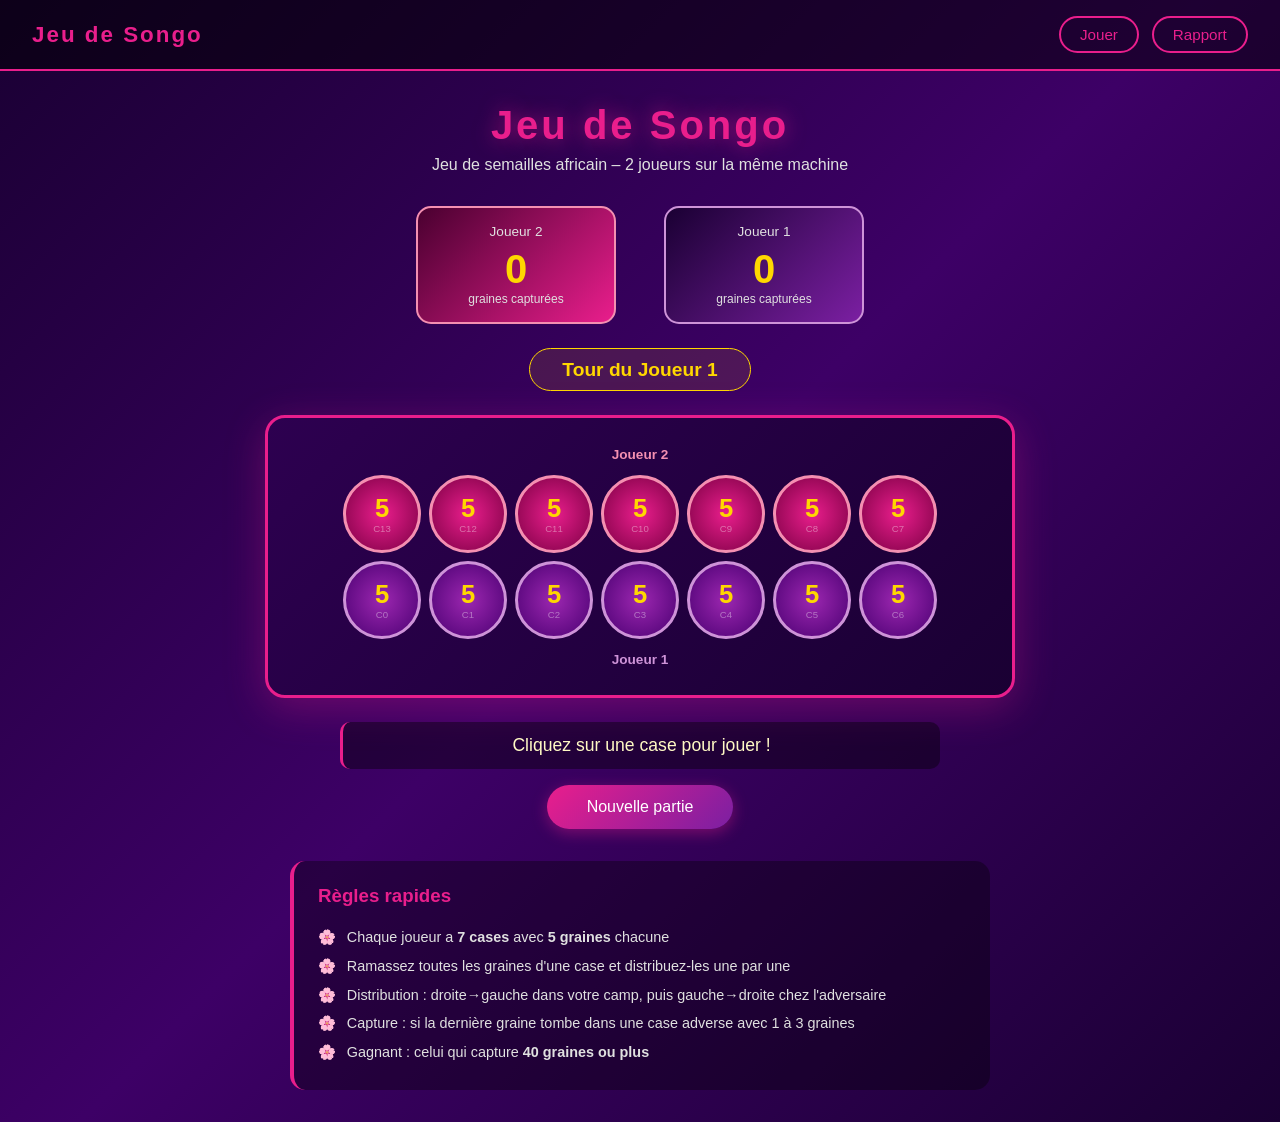
<file: version_locale/index.html>
<!DOCTYPE html>
<html lang="fr">
<head>
  <meta charset="UTF-8"/>
  <meta name="viewport" content="width=device-width, initial-scale=1.0"/>
  <title>Jeu de Songo – Megane</title>
  <link rel="stylesheet" href="style.css"/>
</head>
<body>
  <nav>
    <span class="nav-title">Jeu de Songo</span>
    <div class="nav-links">
      <button onclick="showSection('jeu')">Jouer</button>
      <button onclick="showSection('rapport')">Rapport</button>
    </div>
  </nav>

  <section id="jeu" class="section active">
    <div class="game-header">
      <h1>Jeu de Songo</h1>
      <p class="subtitle">Jeu de semailles africain – 2 joueurs sur la même machine</p>
    </div>
    <div class="scores">
      <div class="score-card joueur2">
        <div class="player-name">Joueur 2</div>
        <div class="score-value" id="score2">0</div>
        <div class="score-label">graines capturées</div>
      </div>
      <div class="score-card joueur1">
        <div class="player-name">Joueur 1</div>
        <div class="score-value" id="score1">0</div>
        <div class="score-label">graines capturées</div>
      </div>
    </div>
    <div class="tour-indicator" id="tourIndicator">Tour du Joueur 1</div>
    <div class="plateau">
      <div class="label-joueur label-j2">Joueur 2</div>
      <div class="rangee rangee-haut" id="rangee2"></div>
      <div class="rangee rangee-bas" id="rangee1"></div>
      <div class="label-joueur label-j1">Joueur 1</div>
    </div>
    <div class="message" id="message">Cliquez sur une case pour jouer !</div>
    <div class="boutons">
      <button class="btn-restart" onclick="initJeu()">Nouvelle partie</button>
    </div>
    <div class="regles-rapides">
      <h3>Règles rapides</h3>
      <ul>
        <li>Chaque joueur a <strong>7 cases</strong> avec <strong>5 graines</strong> chacune</li>
        <li>Ramassez toutes les graines d'une case et distribuez-les une par une</li>
        <li>Distribution : droite→gauche dans votre camp, puis gauche→droite chez l'adversaire</li>
        <li>Capture : si la dernière graine tombe dans une case adverse avec 1 à 3 graines</li>
        <li>Gagnant : celui qui capture <strong>40 graines ou plus</strong></li>
      </ul>
    </div>
  </section>

  <section id="rapport" class="section">
    <iframe src="rapport.html" style="width:100%;height:90vh;border:none;border-radius:15px;"></iframe>
  </section>

  <script src="script.js"></script>
</body>
</html>
</file>
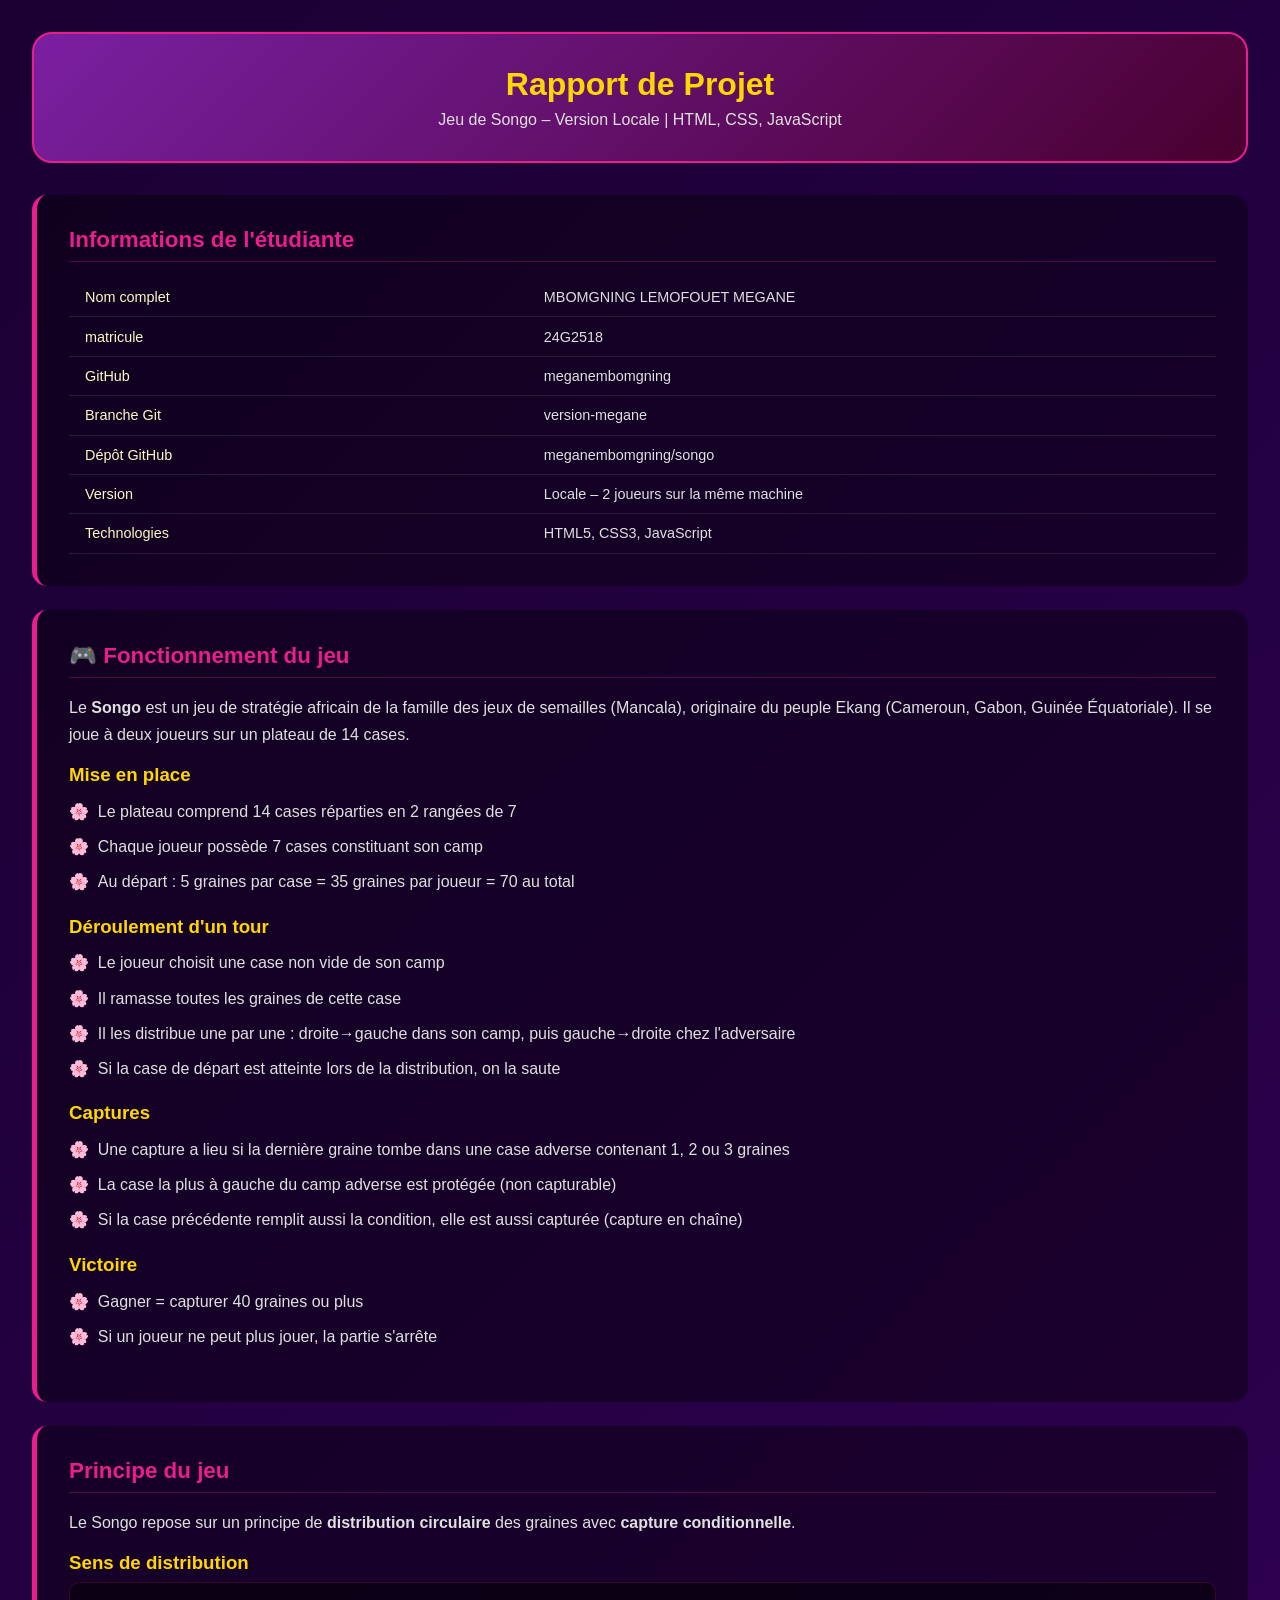
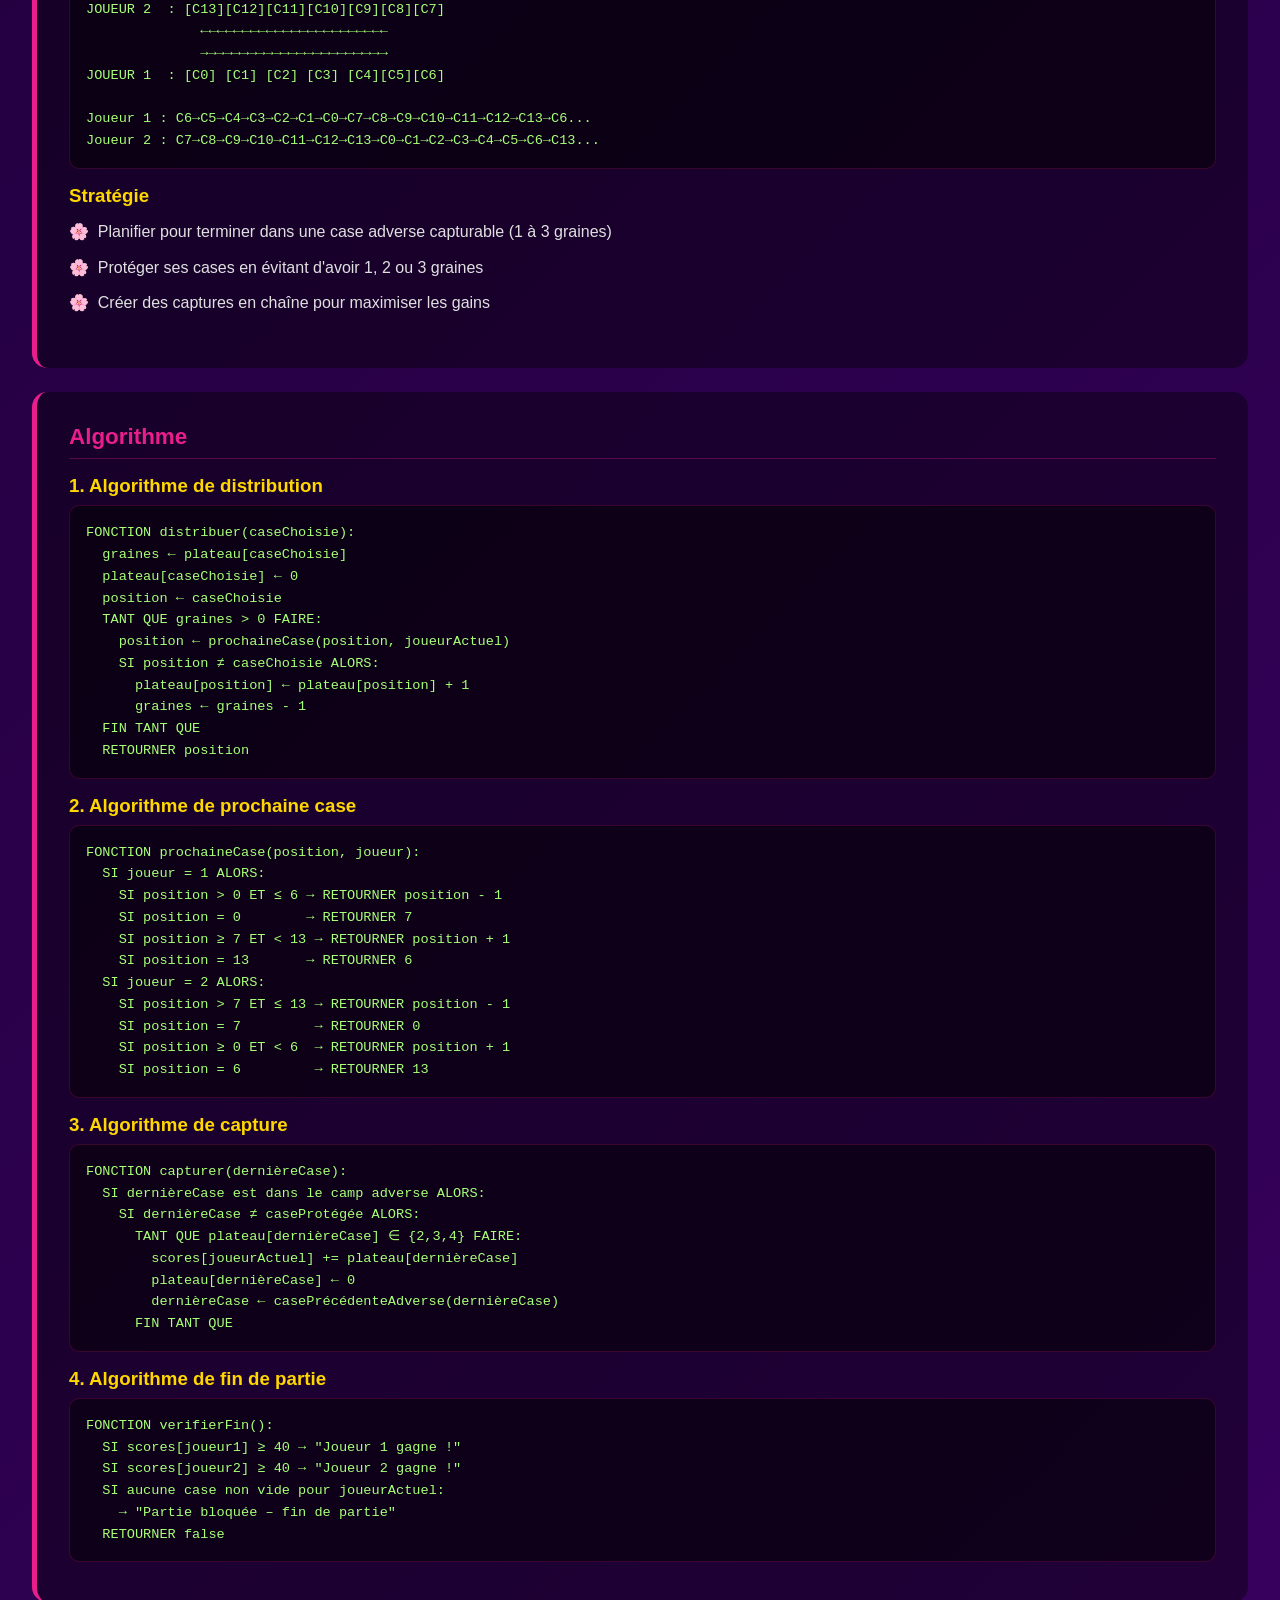
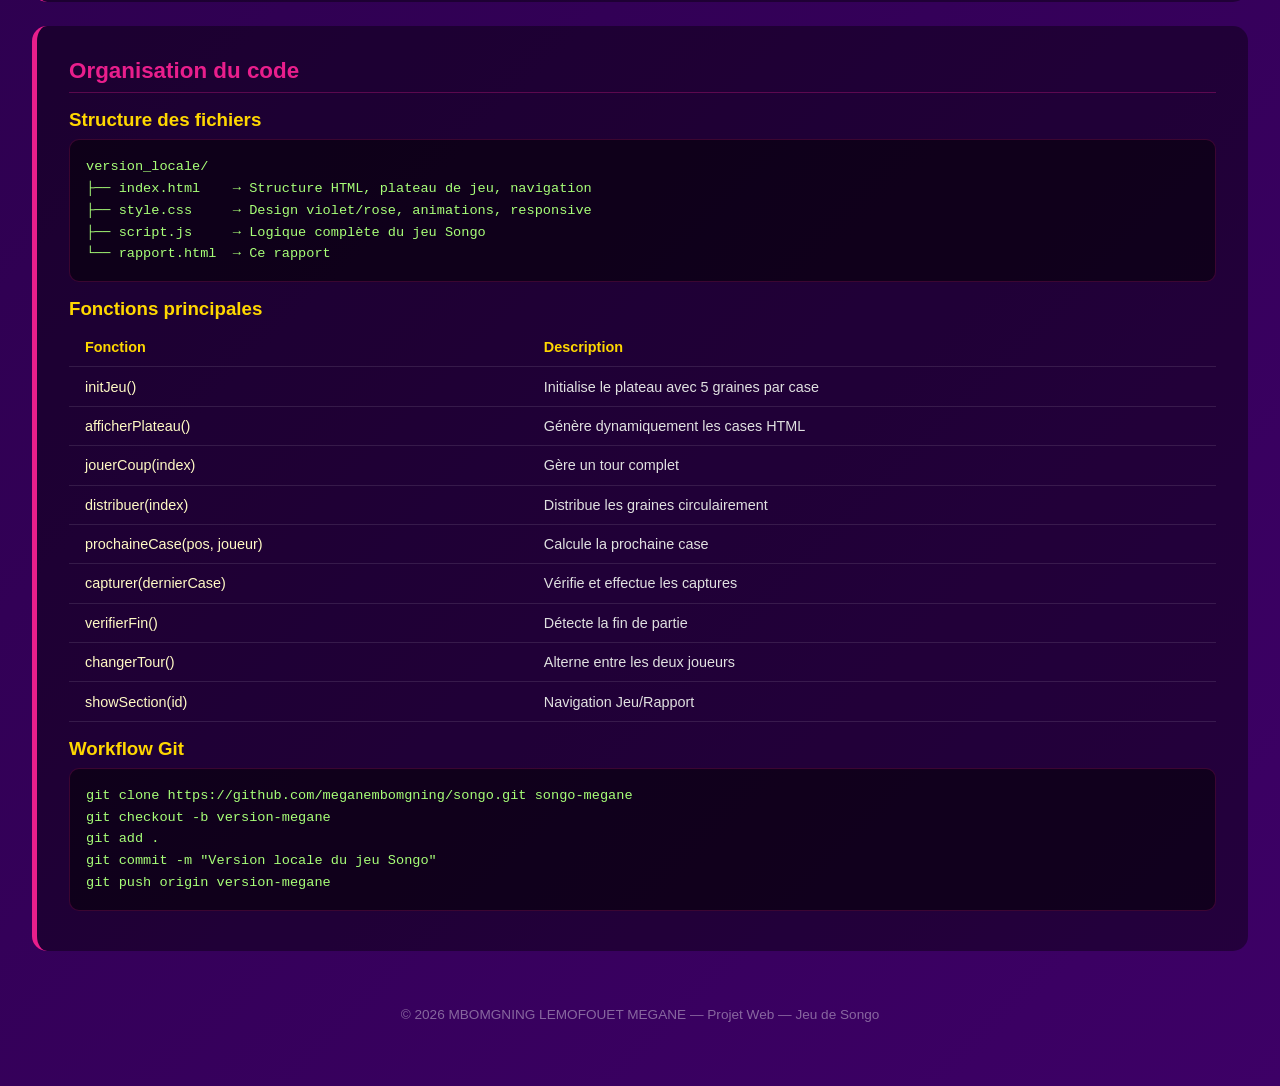
<file: version_locale/rapport.html>
<!DOCTYPE html>
<html lang="fr">
<head>
  <meta charset="UTF-8"/>
  <meta name="viewport" content="width=device-width, initial-scale=1.0"/>
  <title>Rapport – Megane</title>
  <style>
    :root {
      --rose: #e91e8c;
      --violet: #7b1fa2;
      --or: #ffd700;
      --or-clair: #fff9c4;
      --blanc: #f8f9fa;
      --gris: #e0e0e0;
    }
    * { margin: 0; padding: 0; box-sizing: border-box; }
    body {
      font-family: 'Segoe UI', sans-serif;
      background: linear-gradient(135deg, #1a0033, #3d0066);
      color: var(--blanc);
      padding: 2rem;
    }
    .rapport-header {
      text-align: center;
      padding: 2rem;
      background: linear-gradient(135deg, var(--violet), #4a0030);
      border-radius: 20px;
      border: 2px solid var(--rose);
      margin-bottom: 2rem;
    }
    .rapport-header h1 { font-size: 2rem; color: var(--or); margin-bottom: 0.5rem; }
    .rapport-header p { color: var(--gris); }
    .card {
      background: rgba(0,0,0,0.4);
      border-radius: 15px;
      padding: 2rem;
      margin-bottom: 1.5rem;
      border-left: 5px solid var(--rose);
    }
    .card h2 {
      color: var(--rose);
      font-size: 1.4rem;
      margin-bottom: 1rem;
      padding-bottom: 0.5rem;
      border-bottom: 1px solid rgba(233,30,140,0.3);
    }
    .card h3 { color: var(--or); margin: 1rem 0 0.5rem; }
    .card p { color: var(--gris); line-height: 1.7; margin-bottom: 0.8rem; }
    .card ul { list-style: none; margin-bottom: 1rem; }
    .card ul li {
      padding: 0.3rem 0 0.3rem 1.8rem;
      position: relative;
      color: var(--gris);
      line-height: 1.6;
    }
    .card ul li::before { content: "🌸"; position: absolute; left: 0; }
    table { width: 100%; border-collapse: collapse; margin-top: 0.5rem; }
    th, td {
      padding: 0.7rem 1rem;
      text-align: left;
      border-bottom: 1px solid rgba(255,255,255,0.1);
      color: var(--gris);
      font-size: 0.9rem;
    }
    th { color: var(--or); font-weight: 600; }
    td:first-child { color: var(--or-clair); font-weight: 500; width: 40%; }
    pre {
      background: rgba(0,0,0,0.5);
      border-radius: 10px;
      padding: 1rem;
      color: #a8ff78;
      font-family: 'Courier New', monospace;
      font-size: 0.85rem;
      line-height: 1.6;
      white-space: pre-wrap;
      border: 1px solid rgba(233,30,140,0.2);
      margin: 0.5rem 0;
    }
    .footer {
      text-align: center;
      padding: 2rem;
      color: rgba(255,255,255,0.4);
      font-size: 0.85rem;
    }
  </style>
</head>
<body>

  <div class="rapport-header">
    <h1>Rapport de Projet</h1>
    <p>Jeu de Songo – Version Locale | HTML, CSS, JavaScript</p>
  </div>

  <div class="card">
    <h2>Informations de l'étudiante</h2>
    <table>
      <tr><td>Nom complet</td><td>MBOMGNING LEMOFOUET MEGANE</td></tr>
      <tr><td>matricule</td><td>24G2518</td></tr>
      <tr><td>GitHub</td><td>meganembomgning</td></tr>
      <tr><td>Branche Git</td><td>version-megane</td></tr>
      <tr><td>Dépôt GitHub</td><td>meganembomgning/songo</td></tr>
      <tr><td>Version</td><td>Locale – 2 joueurs sur la même machine</td></tr>
      <tr><td>Technologies</td><td>HTML5, CSS3, JavaScript</td></tr>
    </table>
  </div>

  <div class="card">
    <h2>🎮 Fonctionnement du jeu</h2>
    <p>Le <strong>Songo</strong> est un jeu de stratégie africain de la famille des jeux de semailles (Mancala), originaire du peuple Ekang (Cameroun, Gabon, Guinée Équatoriale). Il se joue à deux joueurs sur un plateau de 14 cases.</p>
    <h3>Mise en place</h3>
    <ul>
      <li>Le plateau comprend 14 cases réparties en 2 rangées de 7</li>
      <li>Chaque joueur possède 7 cases constituant son camp</li>
      <li>Au départ : 5 graines par case = 35 graines par joueur = 70 au total</li>
    </ul>
    <h3>Déroulement d'un tour</h3>
    <ul>
      <li>Le joueur choisit une case non vide de son camp</li>
      <li>Il ramasse toutes les graines de cette case</li>
      <li>Il les distribue une par une : droite→gauche dans son camp, puis gauche→droite chez l'adversaire</li>
      <li>Si la case de départ est atteinte lors de la distribution, on la saute</li>
    </ul>
    <h3>Captures</h3>
    <ul>
      <li>Une capture a lieu si la dernière graine tombe dans une case adverse contenant 1, 2 ou 3 graines</li>
      <li>La case la plus à gauche du camp adverse est protégée (non capturable)</li>
      <li>Si la case précédente remplit aussi la condition, elle est aussi capturée (capture en chaîne)</li>
    </ul>
    <h3>Victoire</h3>
    <ul>
      <li>Gagner = capturer 40 graines ou plus</li>
      <li>Si un joueur ne peut plus jouer, la partie s'arrête</li>
    </ul>
  </div>

  <div class="card">
    <h2>Principe du jeu</h2>
    <p>Le Songo repose sur un principe de <strong>distribution circulaire</strong> des graines avec <strong>capture conditionnelle</strong>.</p>
    <h3>Sens de distribution</h3>
    <pre>
JOUEUR 2  : [C13][C12][C11][C10][C9][C8][C7]
              ←←←←←←←←←←←←←←←←←←←←←←←
              →→→→→→→→→→→→→→→→→→→→→→→
JOUEUR 1  : [C0] [C1] [C2] [C3] [C4][C5][C6]

Joueur 1 : C6→C5→C4→C3→C2→C1→C0→C7→C8→C9→C10→C11→C12→C13→C6...
Joueur 2 : C7→C8→C9→C10→C11→C12→C13→C0→C1→C2→C3→C4→C5→C6→C13...</pre>
    <h3>Stratégie</h3>
    <ul>
      <li>Planifier pour terminer dans une case adverse capturable (1 à 3 graines)</li>
      <li>Protéger ses cases en évitant d'avoir 1, 2 ou 3 graines</li>
      <li>Créer des captures en chaîne pour maximiser les gains</li>
    </ul>
  </div>

  <div class="card">
    <h2>Algorithme</h2>
    <h3>1. Algorithme de distribution</h3>
    <pre>
FONCTION distribuer(caseChoisie):
  graines ← plateau[caseChoisie]
  plateau[caseChoisie] ← 0
  position ← caseChoisie
  TANT QUE graines > 0 FAIRE:
    position ← prochaineCase(position, joueurActuel)
    SI position ≠ caseChoisie ALORS:
      plateau[position] ← plateau[position] + 1
      graines ← graines - 1
  FIN TANT QUE
  RETOURNER position</pre>

    <h3>2. Algorithme de prochaine case</h3>
    <pre>
FONCTION prochaineCase(position, joueur):
  SI joueur = 1 ALORS:
    SI position > 0 ET ≤ 6 → RETOURNER position - 1
    SI position = 0        → RETOURNER 7
    SI position ≥ 7 ET < 13 → RETOURNER position + 1
    SI position = 13       → RETOURNER 6
  SI joueur = 2 ALORS:
    SI position > 7 ET ≤ 13 → RETOURNER position - 1
    SI position = 7         → RETOURNER 0
    SI position ≥ 0 ET < 6  → RETOURNER position + 1
    SI position = 6         → RETOURNER 13</pre>

    <h3>3. Algorithme de capture</h3>
    <pre>
FONCTION capturer(dernièreCase):
  SI dernièreCase est dans le camp adverse ALORS:
    SI dernièreCase ≠ caseProtégée ALORS:
      TANT QUE plateau[dernièreCase] ∈ {2,3,4} FAIRE:
        scores[joueurActuel] += plateau[dernièreCase]
        plateau[dernièreCase] ← 0
        dernièreCase ← casePrécédenteAdverse(dernièreCase)
      FIN TANT QUE</pre>

    <h3>4. Algorithme de fin de partie</h3>
    <pre>
FONCTION verifierFin():
  SI scores[joueur1] ≥ 40 → "Joueur 1 gagne !"
  SI scores[joueur2] ≥ 40 → "Joueur 2 gagne !"
  SI aucune case non vide pour joueurActuel:
    → "Partie bloquée – fin de partie"
  RETOURNER false</pre>
  </div>

  <div class="card">
    <h2>Organisation du code</h2>
    <h3>Structure des fichiers</h3>
    <pre>
version_locale/
├── index.html    → Structure HTML, plateau de jeu, navigation
├── style.css     → Design violet/rose, animations, responsive
├── script.js     → Logique complète du jeu Songo
└── rapport.html  → Ce rapport</pre>

    <h3>Fonctions principales</h3>
    <table>
      <tr><th>Fonction</th><th>Description</th></tr>
      <tr><td>initJeu()</td><td>Initialise le plateau avec 5 graines par case</td></tr>
      <tr><td>afficherPlateau()</td><td>Génère dynamiquement les cases HTML</td></tr>
      <tr><td>jouerCoup(index)</td><td>Gère un tour complet</td></tr>
      <tr><td>distribuer(index)</td><td>Distribue les graines circulairement</td></tr>
      <tr><td>prochaineCase(pos, joueur)</td><td>Calcule la prochaine case</td></tr>
      <tr><td>capturer(dernierCase)</td><td>Vérifie et effectue les captures</td></tr>
      <tr><td>verifierFin()</td><td>Détecte la fin de partie</td></tr>
      <tr><td>changerTour()</td><td>Alterne entre les deux joueurs</td></tr>
      <tr><td>showSection(id)</td><td>Navigation Jeu/Rapport</td></tr>
    </table>

    <h3>Workflow Git</h3>
    <pre>
git clone https://github.com/meganembomgning/songo.git songo-megane
git checkout -b version-megane
git add .
git commit -m "Version locale du jeu Songo"
git push origin version-megane</pre>
  </div>

  <div class="footer">
    © 2026 MBOMGNING LEMOFOUET MEGANE — Projet Web — Jeu de Songo
  </div>

</body>
</html>
</file>
<file: version_locale/style.css>
:root {
  --rose: #e91e8c;
  --rose-clair: #f48fb1;
  --violet: #7b1fa2;
  --violet-clair: #ce93d8;
  --or: #ffd700;
  --or-clair: #fff9c4;
  --blanc: #f8f9fa;
  --gris: #e0e0e0;
}

* { margin: 0; padding: 0; box-sizing: border-box; }

body {
  font-family: 'Segoe UI', sans-serif;
  background: linear-gradient(135deg, #1a0033, #3d0066, #1a0033);
  min-height: 100vh;
  color: var(--blanc);
}

nav {
  display: flex;
  justify-content: space-between;
  align-items: center;
  padding: 1rem 2rem;
  background: rgba(0,0,0,0.5);
  border-bottom: 2px solid var(--rose);
}
.nav-title {
  font-size: 1.4rem;
  font-weight: 700;
  color: var(--rose);
  letter-spacing: 2px;
}
.nav-links button {
  background: transparent;
  border: 2px solid var(--rose);
  color: var(--rose);
  padding: 0.5rem 1.2rem;
  margin-left: 0.5rem;
  border-radius: 25px;
  cursor: pointer;
  font-size: 0.95rem;
  transition: all 0.3s;
}
.nav-links button:hover {
  background: var(--rose);
  color: white;
}

.section { display: none; padding: 2rem; }
.section.active { display: block; }

.game-header { text-align: center; margin-bottom: 2rem; }
.game-header h1 {
  font-size: 2.5rem;
  color: var(--rose);
  text-shadow: 0 0 20px rgba(233,30,140,0.6);
  letter-spacing: 3px;
}
.subtitle { color: var(--gris); font-size: 1rem; margin-top: 0.5rem; }

.scores {
  display: flex;
  justify-content: center;
  gap: 3rem;
  margin-bottom: 1.5rem;
  flex-wrap: wrap;
}
.score-card {
  text-align: center;
  padding: 1rem 2rem;
  border-radius: 15px;
  min-width: 200px;
}
.score-card.joueur1 {
  background: linear-gradient(135deg, #1a0033, var(--violet));
  border: 2px solid var(--violet-clair);
}
.score-card.joueur2 {
  background: linear-gradient(135deg, #4a0030, var(--rose));
  border: 2px solid var(--rose-clair);
}
.player-name { font-size: 0.85rem; color: var(--gris); margin-bottom: 0.5rem; }
.score-value { font-size: 2.5rem; font-weight: 700; color: var(--or); }
.score-label { font-size: 0.75rem; color: var(--gris); }

.tour-indicator {
  text-align: center;
  font-size: 1.2rem;
  font-weight: 700;
  color: var(--or);
  background: rgba(255,215,0,0.1);
  border: 1px solid var(--or);
  border-radius: 30px;
  padding: 0.6rem 2rem;
  margin: 0 auto 1.5rem;
  width: fit-content;
  animation: pulse 2s infinite;
}
@keyframes pulse {
  0%, 100% { box-shadow: 0 0 5px rgba(255,215,0,0.3); }
  50% { box-shadow: 0 0 20px rgba(255,215,0,0.8); }
}

.plateau {
  max-width: 750px;
  margin: 0 auto 1.5rem;
  background: linear-gradient(135deg, #2d0050, #1a0033);
  border-radius: 20px;
  padding: 1.5rem;
  border: 3px solid var(--rose);
  box-shadow: 0 10px 40px rgba(233,30,140,0.3);
}
.label-joueur { text-align: center; font-size: 0.85rem; font-weight: 600; padding: 0.3rem; }
.label-j2 { color: var(--rose-clair); }
.label-j1 { color: var(--violet-clair); }

.rangee {
  display: flex;
  justify-content: center;
  gap: 0.5rem;
  margin: 0.5rem 0;
}

.case {
  width: 78px;
  height: 78px;
  border-radius: 50%;
  display: flex;
  flex-direction: column;
  align-items: center;
  justify-content: center;
  cursor: pointer;
  transition: all 0.3s;
  border: 3px solid transparent;
}
.case-joueur1 {
  background: radial-gradient(circle, #9c27b0, #4a0072);
  border-color: var(--violet-clair);
}
.case-joueur2 {
  background: radial-gradient(circle, #e91e8c, #7b0044);
  border-color: var(--rose-clair);
}
.case:hover {
  transform: scale(1.12);
  box-shadow: 0 0 25px rgba(255,215,0,0.7);
  border-color: var(--or) !important;
}
.case.vide { opacity: 0.35; cursor: not-allowed; }
.case.vide:hover { transform: none; box-shadow: none; }

.graines-count { font-size: 1.6rem; font-weight: 700; color: var(--or); }
.case-numero { font-size: 0.6rem; color: rgba(255,255,255,0.4); }

.message {
  text-align: center;
  font-size: 1.1rem;
  color: var(--or-clair);
  background: rgba(0,0,0,0.4);
  border-radius: 10px;
  padding: 0.8rem;
  margin: 0 auto 1rem;
  max-width: 600px;
  border-left: 3px solid var(--rose);
}

.boutons { text-align: center; margin-bottom: 2rem; }
.btn-restart {
  background: linear-gradient(135deg, var(--rose), var(--violet));
  color: white;
  border: none;
  padding: 0.8rem 2.5rem;
  border-radius: 30px;
  font-size: 1rem;
  cursor: pointer;
  transition: all 0.3s;
  box-shadow: 0 4px 15px rgba(233,30,140,0.4);
}
.btn-restart:hover {
  transform: translateY(-3px);
  box-shadow: 0 8px 25px rgba(233,30,140,0.7);
}

.regles-rapides {
  max-width: 700px;
  margin: 0 auto;
  background: rgba(0,0,0,0.35);
  border-radius: 15px;
  padding: 1.5rem;
  border-left: 4px solid var(--rose);
}
.regles-rapides h3 { color: var(--rose); margin-bottom: 1rem; }
.regles-rapides ul { list-style: none; }
.regles-rapides ul li {
  padding: 0.4rem 0 0.4rem 1.8rem;
  position: relative;
  color: var(--gris);
  font-size: 0.9rem;
}
.regles-rapides ul li::before { content: "🌸"; position: absolute; left: 0; }

@media (max-width: 600px) {
  .case { width: 50px; height: 50px; }
  .graines-count { font-size: 1.1rem; }
  .scores { flex-direction: column; align-items: center; gap: 1rem; }
  .game-header h1 { font-size: 1.8rem; }
}
</file>
